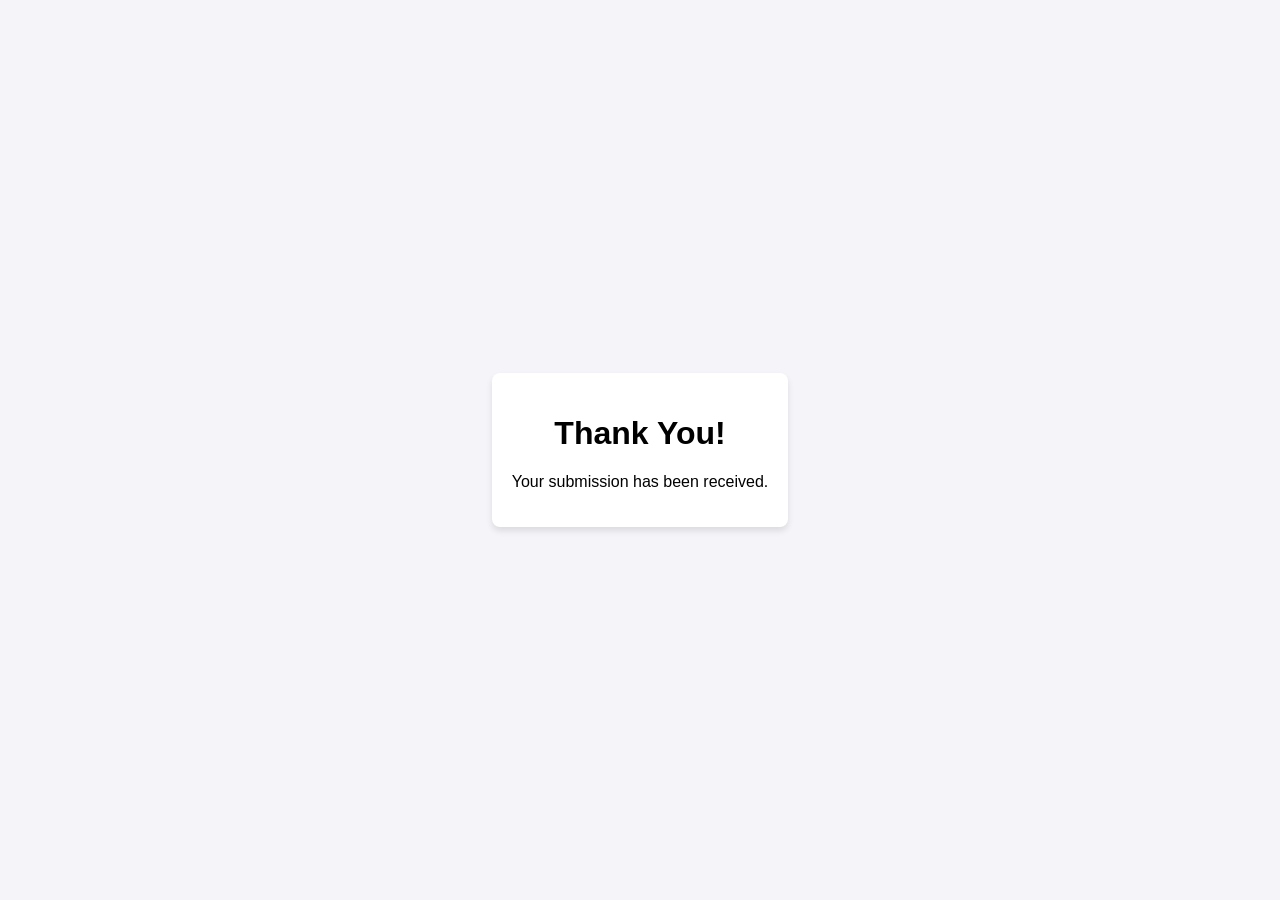
<file: thanks.html>
<!DOCTYPE html>
<html lang="en">
<head>
    <meta charset="UTF-8">
    <meta name="viewport" content="width=device-width, initial-scale=1.0">
    <title>Thank You</title>
    <style>
        body {
            font-family: sans-serif;
            display: flex;
            justify-content: center;
            align-items: center;
            height: 100vh;
            margin: 0;
            background-color: #f4f4f9;
        }
        .container {
            text-align: center;
            padding: 20px;
            background: white;
            border-radius: 8px;
            box-shadow: 0 4px 6px rgba(0,0,0,0.1);
        }
    </style>
</head>
<body>
    <div class="container">
        <h1>Thank You!</h1>
        <p>Your submission has been received.</p>
    </div>
</body>
</html>
</file>
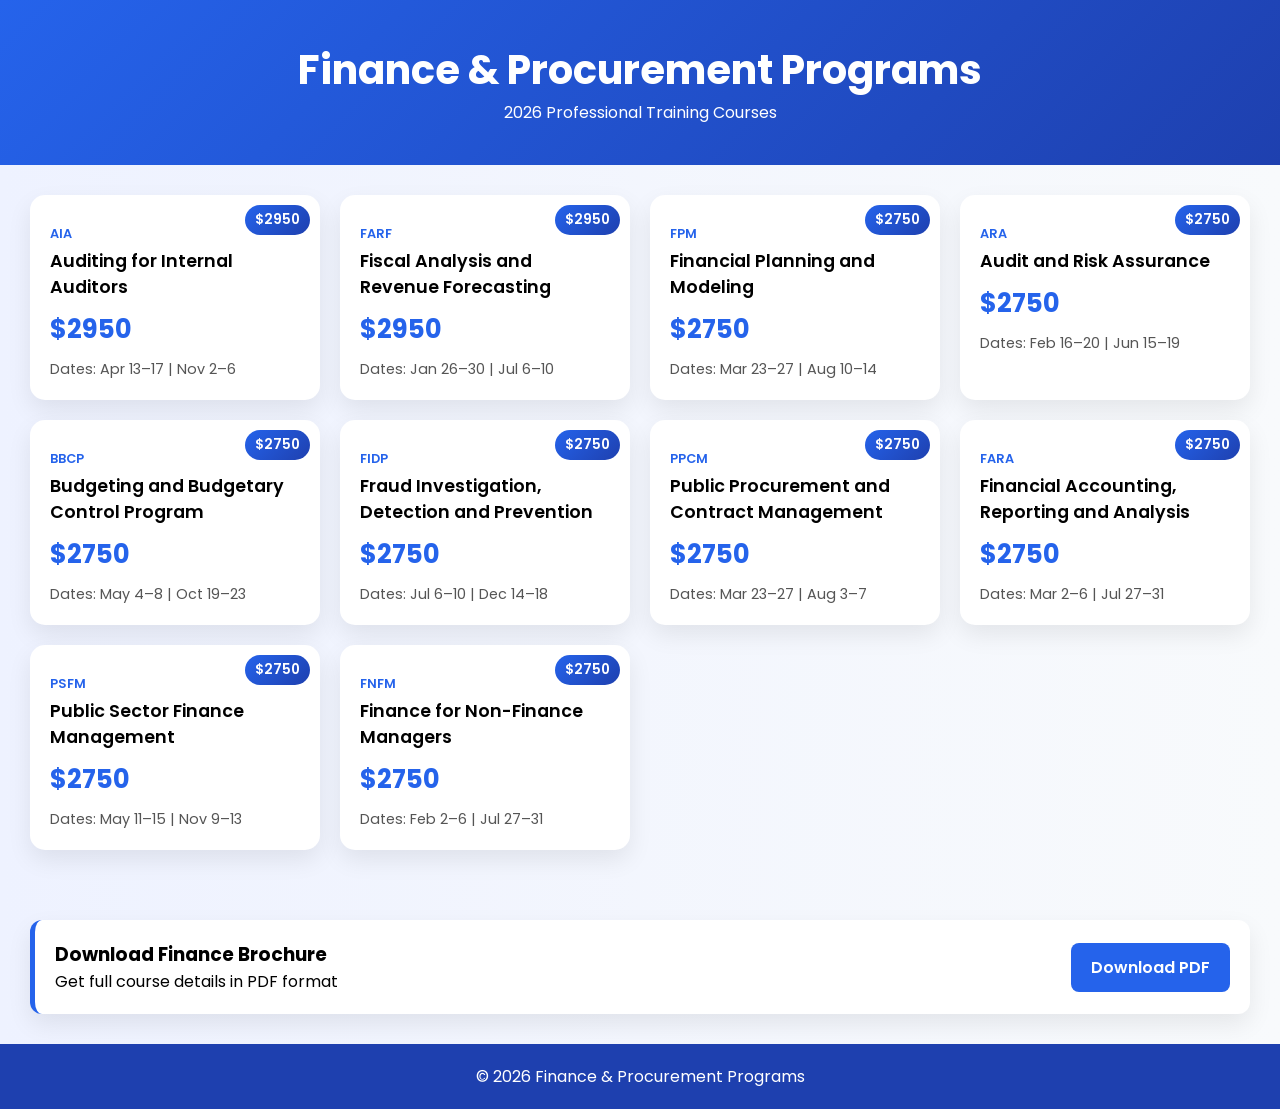
<file: Programs/Finance.html>
<!DOCTYPE html>
<html lang="en">
<head>
<meta charset="UTF-8">
<title>Finance & Procurement Programs</title>

<link rel="stylesheet" href="programs-darkblue.css">

<link href="https://fonts.googleapis.com/css2?family=Poppins:wght@300;400;600&display=swap" rel="stylesheet">

</head>

<body>

<header>
  <h1>Finance & Procurement Programs</h1>
  <p>2026 Professional Training Courses</p>
</header>

<div class="container">
  <div class="grid">

    <div class="card"><div class="badge">$2950</div><div class="code">AIA</div><div class="title">Auditing for Internal Auditors</div><div class="price">$2950</div><div class="info">Dates: Apr 13–17 | Nov 2–6</div></div>

    <div class="card"><div class="badge">$2950</div><div class="code">FARF</div><div class="title">Fiscal Analysis and Revenue Forecasting</div><div class="price">$2950</div><div class="info">Dates: Jan 26–30 | Jul 6–10</div></div>

    <div class="card"><div class="badge">$2750</div><div class="code">FPM</div><div class="title">Financial Planning and Modeling</div><div class="price">$2750</div><div class="info">Dates: Mar 23–27 | Aug 10–14</div></div>

    <div class="card"><div class="badge">$2750</div><div class="code">ARA</div><div class="title">Audit and Risk Assurance</div><div class="price">$2750</div><div class="info">Dates: Feb 16–20 | Jun 15–19</div></div>

    <div class="card"><div class="badge">$2750</div><div class="code">BBCP</div><div class="title">Budgeting and Budgetary Control Program</div><div class="price">$2750</div><div class="info">Dates: May 4–8 | Oct 19–23</div></div>

    <div class="card"><div class="badge">$2750</div><div class="code">FIDP</div><div class="title">Fraud Investigation, Detection and Prevention</div><div class="price">$2750</div><div class="info">Dates: Jul 6–10 | Dec 14–18</div></div>

    <div class="card"><div class="badge">$2750</div><div class="code">PPCM</div><div class="title">Public Procurement and Contract Management</div><div class="price">$2750</div><div class="info">Dates: Mar 23–27 | Aug 3–7</div></div>

    <div class="card"><div class="badge">$2750</div><div class="code">FARA</div><div class="title">Financial Accounting, Reporting and Analysis</div><div class="price">$2750</div><div class="info">Dates: Mar 2–6 | Jul 27–31</div></div>

    <div class="card"><div class="badge">$2750</div><div class="code">PSFM</div><div class="title">Public Sector Finance Management</div><div class="price">$2750</div><div class="info">Dates: May 11–15 | Nov 9–13</div></div>

    <div class="card"><div class="badge">$2750</div><div class="code">FNFM</div><div class="title">Finance for Non-Finance Managers</div><div class="price">$2750</div><div class="info">Dates: Feb 2–6 | Jul 27–31</div></div>

  </div>
</div>

<!-- DOWNLOAD SECTION -->
<div class="download-panel">
  <div class="download-content">
    <div>
      <h3>Download Finance Brochure</h3>
      <p>Get full course details in PDF format</p>
    </div>
    <a href="pdf/FINANCE AND PROCUREMENT PROGRAMS.pdf" download class="download-btn">Download PDF</a>
  </div>
</div>

<div class="footer">
  © 2026 Finance & Procurement Programs
</div>

</body>
</html>
</file>
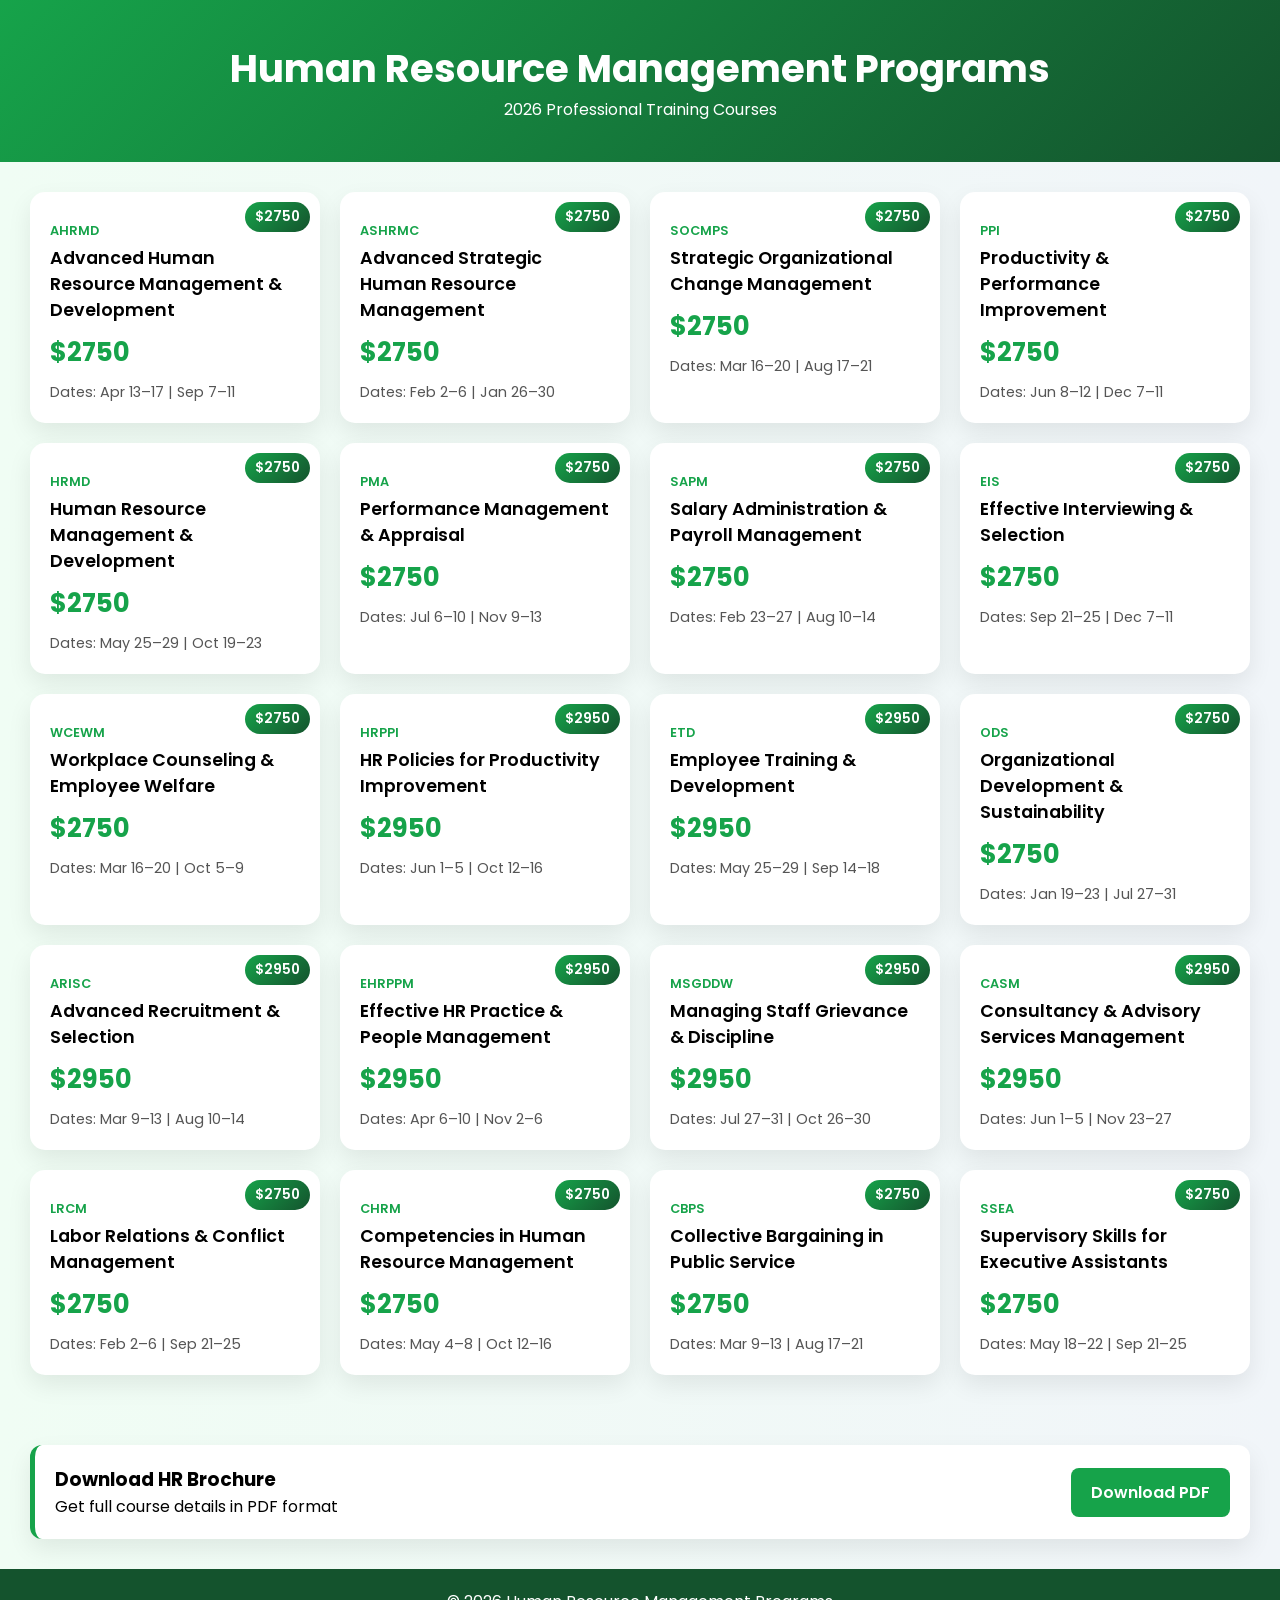
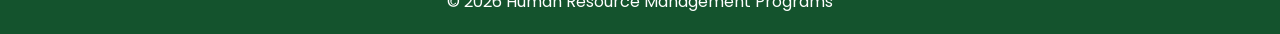
<file: Programs/Human.html>
<!DOCTYPE html>
<html lang="en">
<head>
<meta charset="UTF-8">
<title>Human Resource Management Programs</title>

<link rel="stylesheet" href="programs-green.css">

<link href="https://fonts.googleapis.com/css2?family=Poppins:wght@300;400;600&display=swap" rel="stylesheet">

</head>

<body>

<header>
  <h1>Human Resource Management Programs</h1>
  <p>2026 Professional Training Courses</p>
</header>

<div class="container">
  <div class="grid">

    <div class="card"><div class="badge">$2750</div><div class="code">AHRMD</div><div class="title">Advanced Human Resource Management & Development</div><div class="price">$2750</div><div class="info">Dates: Apr 13–17 | Sep 7–11</div></div>

    <div class="card"><div class="badge">$2750</div><div class="code">ASHRMC</div><div class="title">Advanced Strategic Human Resource Management</div><div class="price">$2750</div><div class="info">Dates: Feb 2–6 | Jan 26–30</div></div>

    <div class="card"><div class="badge">$2750</div><div class="code">SOCMPS</div><div class="title">Strategic Organizational Change Management</div><div class="price">$2750</div><div class="info">Dates: Mar 16–20 | Aug 17–21</div></div>

    <div class="card"><div class="badge">$2750</div><div class="code">PPI</div><div class="title">Productivity & Performance Improvement</div><div class="price">$2750</div><div class="info">Dates: Jun 8–12 | Dec 7–11</div></div>

    <div class="card"><div class="badge">$2750</div><div class="code">HRMD</div><div class="title">Human Resource Management & Development</div><div class="price">$2750</div><div class="info">Dates: May 25–29 | Oct 19–23</div></div>

    <div class="card"><div class="badge">$2750</div><div class="code">PMA</div><div class="title">Performance Management & Appraisal</div><div class="price">$2750</div><div class="info">Dates: Jul 6–10 | Nov 9–13</div></div>

    <div class="card"><div class="badge">$2750</div><div class="code">SAPM</div><div class="title">Salary Administration & Payroll Management</div><div class="price">$2750</div><div class="info">Dates: Feb 23–27 | Aug 10–14</div></div>

    <div class="card"><div class="badge">$2750</div><div class="code">EIS</div><div class="title">Effective Interviewing & Selection</div><div class="price">$2750</div><div class="info">Dates: Sep 21–25 | Dec 7–11</div></div>

    <div class="card"><div class="badge">$2750</div><div class="code">WCEWM</div><div class="title">Workplace Counseling & Employee Welfare</div><div class="price">$2750</div><div class="info">Dates: Mar 16–20 | Oct 5–9</div></div>

    <div class="card"><div class="badge">$2950</div><div class="code">HRPPI</div><div class="title">HR Policies for Productivity Improvement</div><div class="price">$2950</div><div class="info">Dates: Jun 1–5 | Oct 12–16</div></div>

    <div class="card"><div class="badge">$2950</div><div class="code">ETD</div><div class="title">Employee Training & Development</div><div class="price">$2950</div><div class="info">Dates: May 25–29 | Sep 14–18</div></div>

    <div class="card"><div class="badge">$2750</div><div class="code">ODS</div><div class="title">Organizational Development & Sustainability</div><div class="price">$2750</div><div class="info">Dates: Jan 19–23 | Jul 27–31</div></div>

    <div class="card"><div class="badge">$2950</div><div class="code">ARISC</div><div class="title">Advanced Recruitment & Selection</div><div class="price">$2950</div><div class="info">Dates: Mar 9–13 | Aug 10–14</div></div>

    <div class="card"><div class="badge">$2950</div><div class="code">EHRPPM</div><div class="title">Effective HR Practice & People Management</div><div class="price">$2950</div><div class="info">Dates: Apr 6–10 | Nov 2–6</div></div>

    <div class="card"><div class="badge">$2950</div><div class="code">MSGDDW</div><div class="title">Managing Staff Grievance & Discipline</div><div class="price">$2950</div><div class="info">Dates: Jul 27–31 | Oct 26–30</div></div>

    <div class="card"><div class="badge">$2950</div><div class="code">CASM</div><div class="title">Consultancy & Advisory Services Management</div><div class="price">$2950</div><div class="info">Dates: Jun 1–5 | Nov 23–27</div></div>

    <div class="card"><div class="badge">$2750</div><div class="code">LRCM</div><div class="title">Labor Relations & Conflict Management</div><div class="price">$2750</div><div class="info">Dates: Feb 2–6 | Sep 21–25</div></div>

    <div class="card"><div class="badge">$2750</div><div class="code">CHRM</div><div class="title">Competencies in Human Resource Management</div><div class="price">$2750</div><div class="info">Dates: May 4–8 | Oct 12–16</div></div>

    <div class="card"><div class="badge">$2750</div><div class="code">CBPS</div><div class="title">Collective Bargaining in Public Service</div><div class="price">$2750</div><div class="info">Dates: Mar 9–13 | Aug 17–21</div></div>

    <div class="card"><div class="badge">$2750</div><div class="code">SSEA</div><div class="title">Supervisory Skills for Executive Assistants</div><div class="price">$2750</div><div class="info">Dates: May 18–22 | Sep 21–25</div></div>

  </div>
</div>

<!-- DOWNLOAD SECTION -->
<div class="download-panel">
  <div class="download-content">
    <div>
      <h3>Download HR Brochure</h3>
      <p>Get full course details in PDF format</p>
    </div>
    <a href="pdf/HUMAN RESOURCE MANAGEMENT PROGRAMS.pdf" download class="download-btn">Download PDF</a>
  </div>
</div>

<div class="footer">
  © 2026 Human Resource Management Programs
</div>

</body>
</html>
</file>
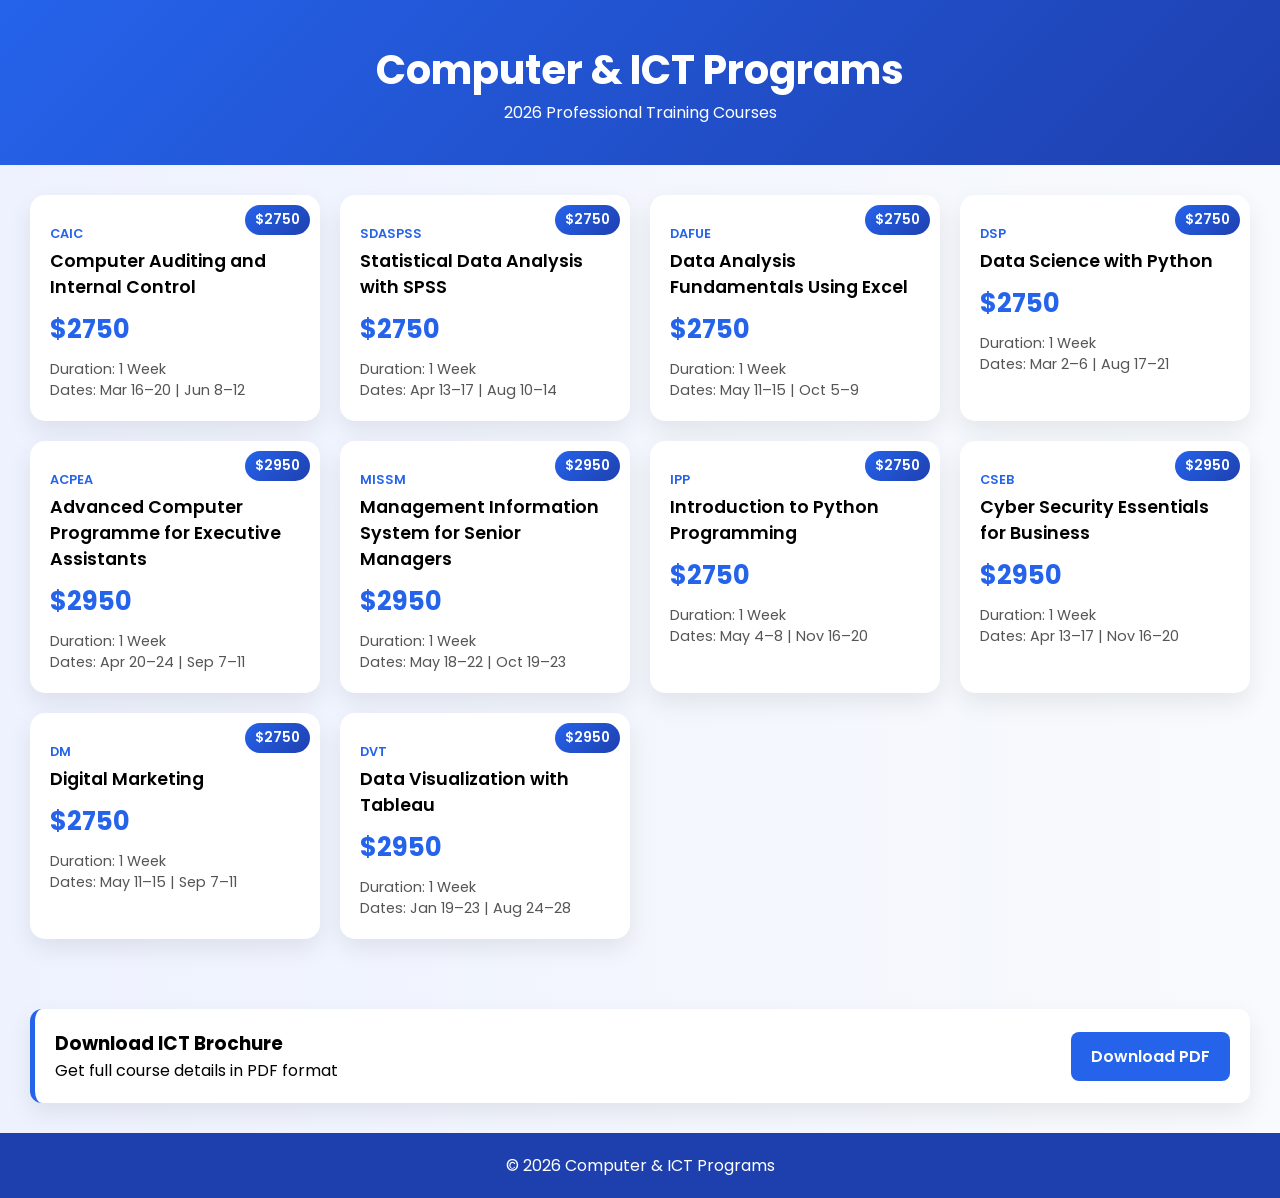
<file: Programs/ICT.html>
<!DOCTYPE html>
<html lang="en">
<head>
<meta charset="UTF-8">
<title>Computer & ICT Programs</title>

<link rel="stylesheet" href="programs-darkblue.css">

<link href="https://fonts.googleapis.com/css2?family=Poppins:wght@300;400;600&display=swap" rel="stylesheet">

</head>

<body>

<header>
  <h1>Computer & ICT Programs</h1>
  <p>2026 Professional Training Courses</p>
</header>

<div class="container">
  <div class="grid">

    <div class="card"><div class="badge">$2750</div><div class="code">CAIC</div><div class="title">Computer Auditing and Internal Control</div><div class="price">$2750</div><div class="info">Duration: 1 Week</div><div class="info">Dates: Mar 16–20 | Jun 8–12</div></div>

    <div class="card"><div class="badge">$2750</div><div class="code">SDASPSS</div><div class="title">Statistical Data Analysis with SPSS</div><div class="price">$2750</div><div class="info">Duration: 1 Week</div><div class="info">Dates: Apr 13–17 | Aug 10–14</div></div>

    <div class="card"><div class="badge">$2750</div><div class="code">DAFUE</div><div class="title">Data Analysis Fundamentals Using Excel</div><div class="price">$2750</div><div class="info">Duration: 1 Week</div><div class="info">Dates: May 11–15 | Oct 5–9</div></div>

    <div class="card"><div class="badge">$2750</div><div class="code">DSP</div><div class="title">Data Science with Python</div><div class="price">$2750</div><div class="info">Duration: 1 Week</div><div class="info">Dates: Mar 2–6 | Aug 17–21</div></div>

    <div class="card"><div class="badge">$2950</div><div class="code">ACPEA</div><div class="title">Advanced Computer Programme for Executive Assistants</div><div class="price">$2950</div><div class="info">Duration: 1 Week</div><div class="info">Dates: Apr 20–24 | Sep 7–11</div></div>

    <div class="card"><div class="badge">$2950</div><div class="code">MISSM</div><div class="title">Management Information System for Senior Managers</div><div class="price">$2950</div><div class="info">Duration: 1 Week</div><div class="info">Dates: May 18–22 | Oct 19–23</div></div>

    <div class="card"><div class="badge">$2750</div><div class="code">IPP</div><div class="title">Introduction to Python Programming</div><div class="price">$2750</div><div class="info">Duration: 1 Week</div><div class="info">Dates: May 4–8 | Nov 16–20</div></div>

    <div class="card"><div class="badge">$2950</div><div class="code">CSEB</div><div class="title">Cyber Security Essentials for Business</div><div class="price">$2950</div><div class="info">Duration: 1 Week</div><div class="info">Dates: Apr 13–17 | Nov 16–20</div></div>

    <div class="card"><div class="badge">$2750</div><div class="code">DM</div><div class="title">Digital Marketing</div><div class="price">$2750</div><div class="info">Duration: 1 Week</div><div class="info">Dates: May 11–15 | Sep 7–11</div></div>

    <div class="card"><div class="badge">$2950</div><div class="code">DVT</div><div class="title">Data Visualization with Tableau</div><div class="price">$2950</div><div class="info">Duration: 1 Week</div><div class="info">Dates: Jan 19–23 | Aug 24–28</div></div>

  </div>
</div>

<!-- DOWNLOAD SECTION -->
<div class="download-panel">
  <div class="download-content">
    <div>
      <h3>Download ICT Brochure</h3>
      <p>Get full course details in PDF format</p>
    </div>
    <a href="pdf/COMPUTER  AND ICT PROGRAMS.pdf" download class="download-btn">Download PDF</a>
  </div>
</div>

<div class="footer">
  © 2026 Computer & ICT Programs
</div>

</body>
</html>
</file>
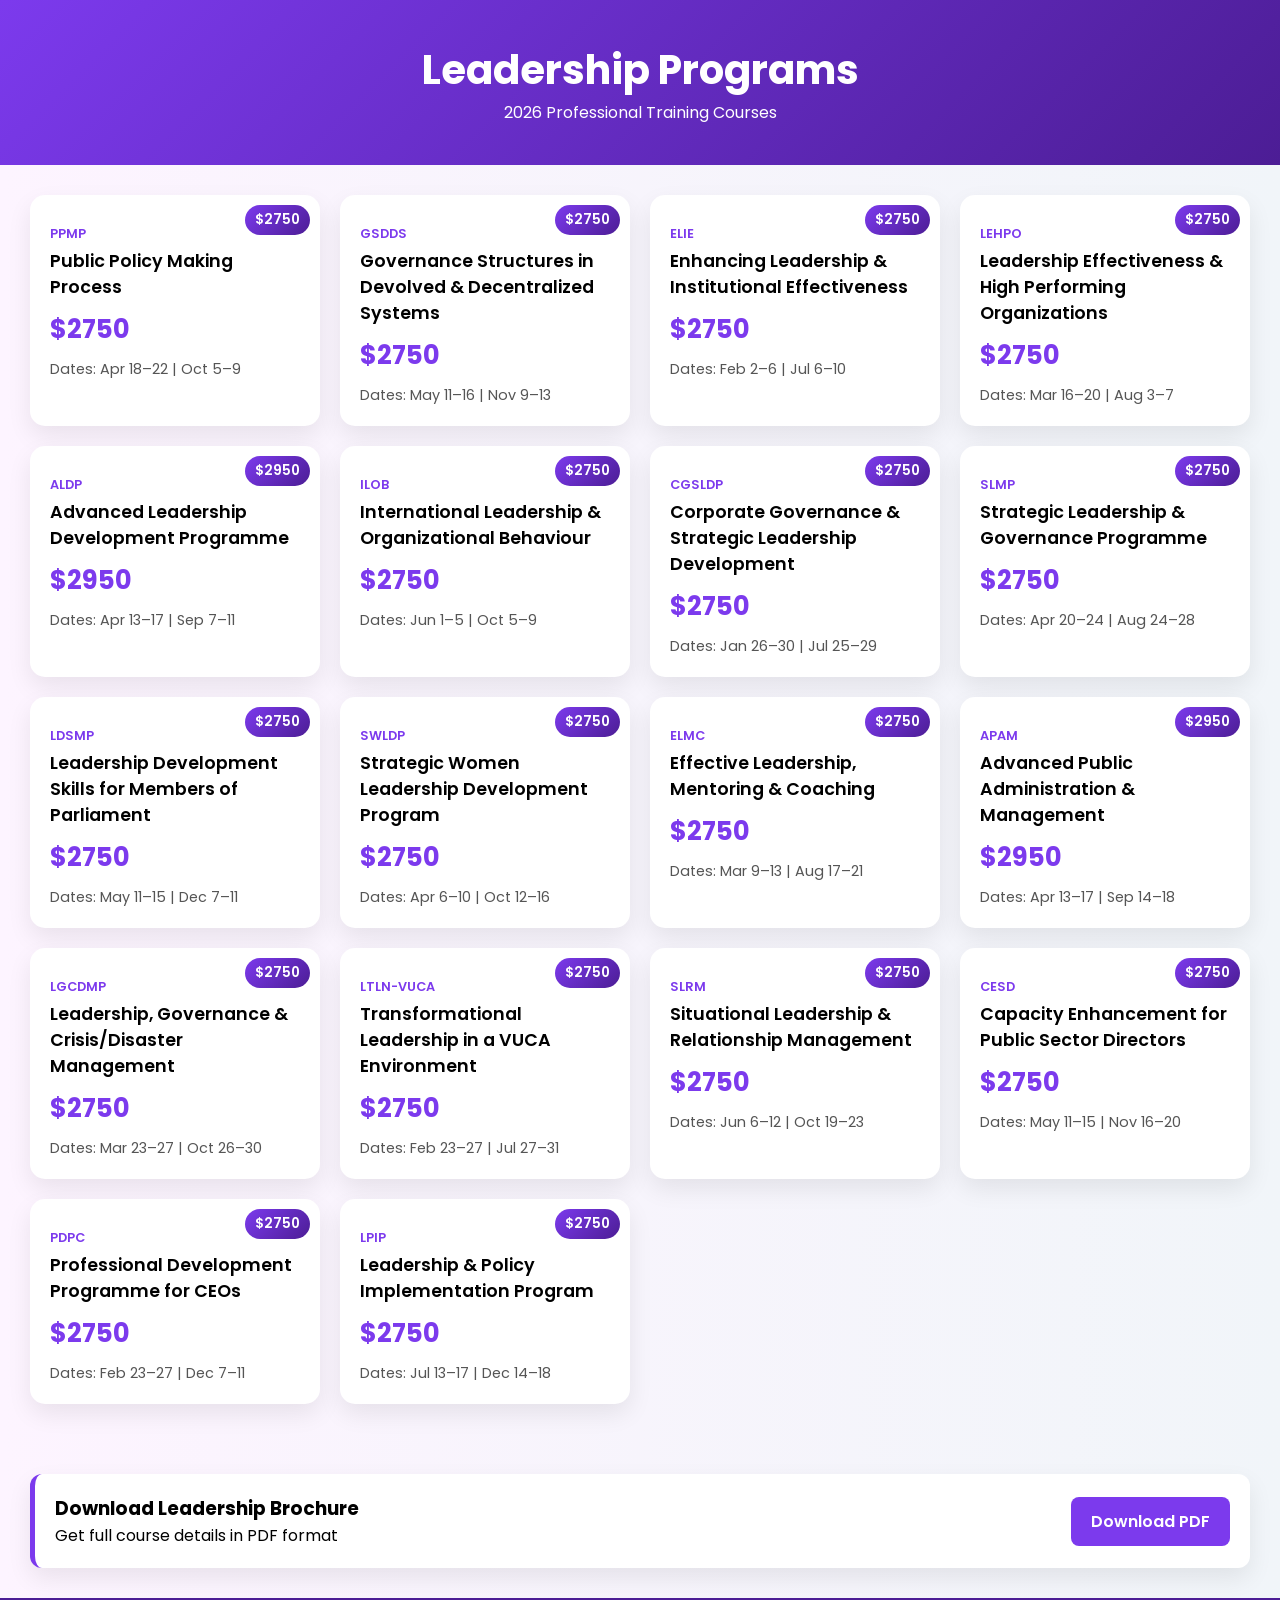
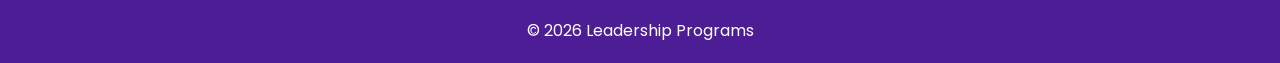
<file: Programs/Leadership.html>
<!DOCTYPE html>
<html lang="en">
<head>
<meta charset="UTF-8">
<title>Leadership Programs</title>

<link rel="stylesheet" href="programs-purple.css">

<link href="https://fonts.googleapis.com/css2?family=Poppins:wght@300;400;600&display=swap" rel="stylesheet">

</head>

<body>

<header>
  <h1>Leadership Programs</h1>
  <p>2026 Professional Training Courses</p>
</header>

<div class="container">
  <div class="grid">

    <div class="card"><div class="badge">$2750</div><div class="code">PPMP</div><div class="title">Public Policy Making Process</div><div class="price">$2750</div><div class="info">Dates: Apr 18–22 | Oct 5–9</div></div>

    <div class="card"><div class="badge">$2750</div><div class="code">GSDDS</div><div class="title">Governance Structures in Devolved & Decentralized Systems</div><div class="price">$2750</div><div class="info">Dates: May 11–16 | Nov 9–13</div></div>

    <div class="card"><div class="badge">$2750</div><div class="code">ELIE</div><div class="title">Enhancing Leadership & Institutional Effectiveness</div><div class="price">$2750</div><div class="info">Dates: Feb 2–6 | Jul 6–10</div></div>

    <div class="card"><div class="badge">$2750</div><div class="code">LEHPO</div><div class="title">Leadership Effectiveness & High Performing Organizations</div><div class="price">$2750</div><div class="info">Dates: Mar 16–20 | Aug 3–7</div></div>

    <div class="card"><div class="badge">$2950</div><div class="code">ALDP</div><div class="title">Advanced Leadership Development Programme</div><div class="price">$2950</div><div class="info">Dates: Apr 13–17 | Sep 7–11</div></div>

    <div class="card"><div class="badge">$2750</div><div class="code">ILOB</div><div class="title">International Leadership & Organizational Behaviour</div><div class="price">$2750</div><div class="info">Dates: Jun 1–5 | Oct 5–9</div></div>

    <div class="card"><div class="badge">$2750</div><div class="code">CGSLDP</div><div class="title">Corporate Governance & Strategic Leadership Development</div><div class="price">$2750</div><div class="info">Dates: Jan 26–30 | Jul 25–29</div></div>

    <div class="card"><div class="badge">$2750</div><div class="code">SLMP</div><div class="title">Strategic Leadership & Governance Programme</div><div class="price">$2750</div><div class="info">Dates: Apr 20–24 | Aug 24–28</div></div>

    <div class="card"><div class="badge">$2750</div><div class="code">LDSMP</div><div class="title">Leadership Development Skills for Members of Parliament</div><div class="price">$2750</div><div class="info">Dates: May 11–15 | Dec 7–11</div></div>

    <div class="card"><div class="badge">$2750</div><div class="code">SWLDP</div><div class="title">Strategic Women Leadership Development Program</div><div class="price">$2750</div><div class="info">Dates: Apr 6–10 | Oct 12–16</div></div>

    <div class="card"><div class="badge">$2750</div><div class="code">ELMC</div><div class="title">Effective Leadership, Mentoring & Coaching</div><div class="price">$2750</div><div class="info">Dates: Mar 9–13 | Aug 17–21</div></div>

    <div class="card"><div class="badge">$2950</div><div class="code">APAM</div><div class="title">Advanced Public Administration & Management</div><div class="price">$2950</div><div class="info">Dates: Apr 13–17 | Sep 14–18</div></div>

    <div class="card"><div class="badge">$2750</div><div class="code">LGCDMP</div><div class="title">Leadership, Governance & Crisis/Disaster Management</div><div class="price">$2750</div><div class="info">Dates: Mar 23–27 | Oct 26–30</div></div>

    <div class="card"><div class="badge">$2750</div><div class="code">LTLN-VUCA</div><div class="title">Transformational Leadership in a VUCA Environment</div><div class="price">$2750</div><div class="info">Dates: Feb 23–27 | Jul 27–31</div></div>

    <div class="card"><div class="badge">$2750</div><div class="code">SLRM</div><div class="title">Situational Leadership & Relationship Management</div><div class="price">$2750</div><div class="info">Dates: Jun 6–12 | Oct 19–23</div></div>

    <div class="card"><div class="badge">$2750</div><div class="code">CESD</div><div class="title">Capacity Enhancement for Public Sector Directors</div><div class="price">$2750</div><div class="info">Dates: May 11–15 | Nov 16–20</div></div>

    <div class="card"><div class="badge">$2750</div><div class="code">PDPC</div><div class="title">Professional Development Programme for CEOs</div><div class="price">$2750</div><div class="info">Dates: Feb 23–27 | Dec 7–11</div></div>

    <div class="card"><div class="badge">$2750</div><div class="code">LPIP</div><div class="title">Leadership & Policy Implementation Program</div><div class="price">$2750</div><div class="info">Dates: Jul 13–17 | Dec 14–18</div></div>

  </div>
</div>

<!-- DOWNLOAD SECTION -->
<div class="download-panel">
  <div class="download-content">
    <div>
      <h3>Download Leadership Brochure</h3>
      <p>Get full course details in PDF format</p>
    </div>
    <a href="pdf/LEADERSHIP PROGRAMS.pdf" download class="download-btn">Download PDF</a>
  </div>
</div>

<div class="footer">
  © 2026 Leadership Programs
</div>

</body>
</html>
</file>
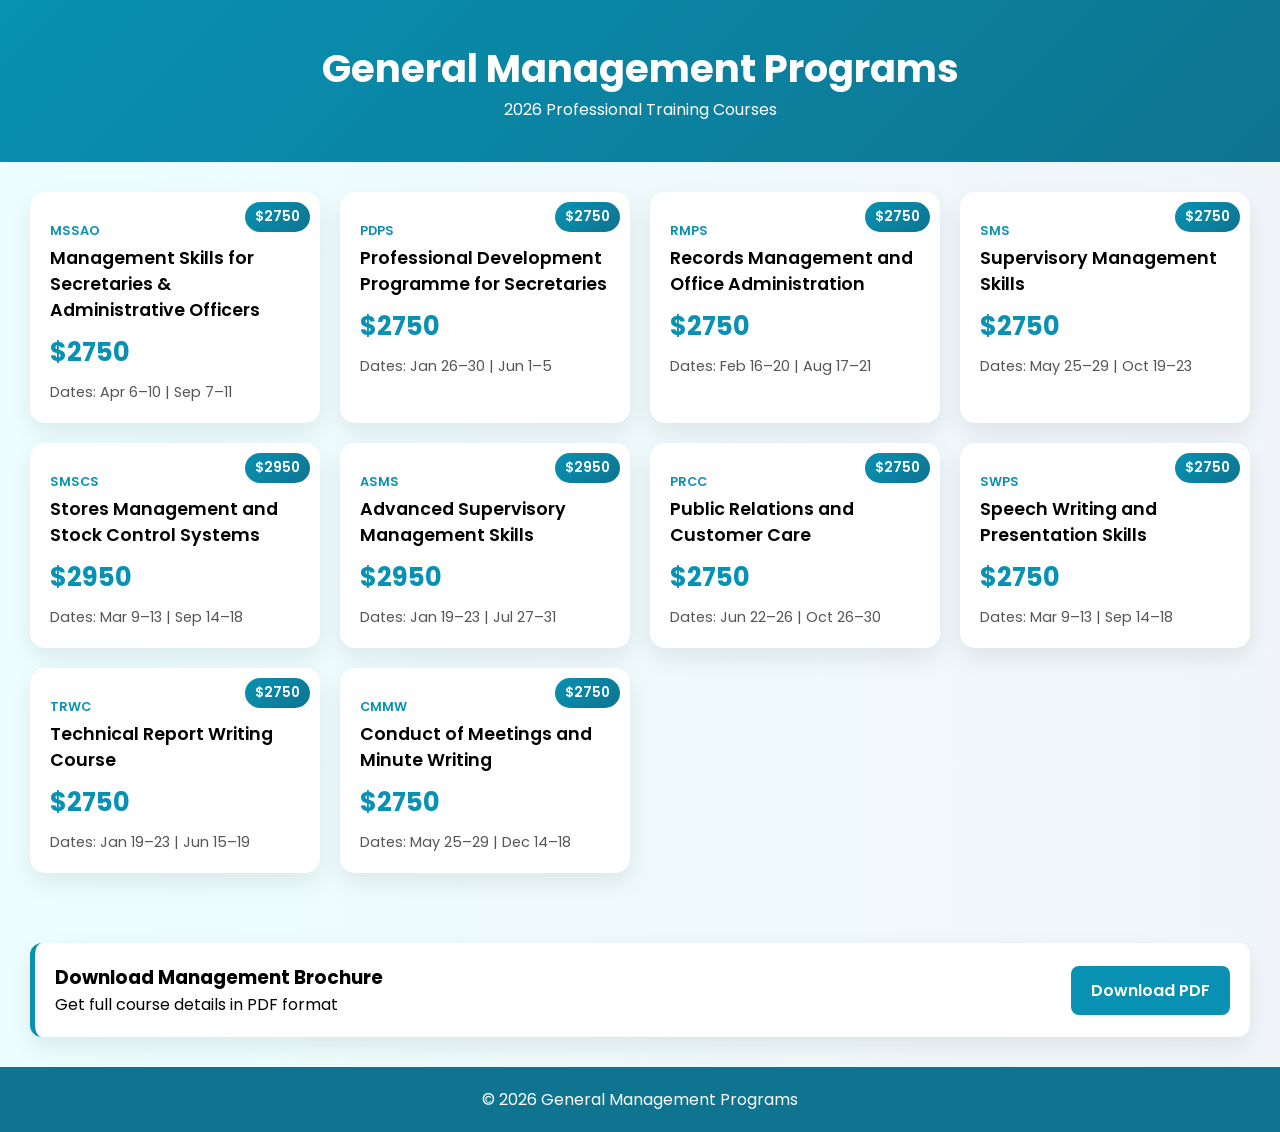
<file: Programs/Management.html>
<!DOCTYPE html>
<html lang="en">
<head>
<meta charset="UTF-8">
<title>General Management Programs</title>

<link rel="stylesheet" href="programs-blue.css">

<link href="https://fonts.googleapis.com/css2?family=Poppins:wght@300;400;600&display=swap" rel="stylesheet">


</head>

<body>

<header>
  <h1>General Management Programs</h1>
  <p>2026 Professional Training Courses</p>
</header>

<div class="container">
  <div class="grid">

    <div class="card"><div class="badge">$2750</div><div class="code">MSSAO</div><div class="title">Management Skills for Secretaries & Administrative Officers</div><div class="price">$2750</div><div class="info">Dates: Apr 6–10 | Sep 7–11</div></div>

    <div class="card"><div class="badge">$2750</div><div class="code">PDPS</div><div class="title">Professional Development Programme for Secretaries</div><div class="price">$2750</div><div class="info">Dates: Jan 26–30 | Jun 1–5</div></div>

    <div class="card"><div class="badge">$2750</div><div class="code">RMPS</div><div class="title">Records Management and Office Administration</div><div class="price">$2750</div><div class="info">Dates: Feb 16–20 | Aug 17–21</div></div>

    <div class="card"><div class="badge">$2750</div><div class="code">SMS</div><div class="title">Supervisory Management Skills</div><div class="price">$2750</div><div class="info">Dates: May 25–29 | Oct 19–23</div></div>

    <div class="card"><div class="badge">$2950</div><div class="code">SMSCS</div><div class="title">Stores Management and Stock Control Systems</div><div class="price">$2950</div><div class="info">Dates: Mar 9–13 | Sep 14–18</div></div>

    <div class="card"><div class="badge">$2950</div><div class="code">ASMS</div><div class="title">Advanced Supervisory Management Skills</div><div class="price">$2950</div><div class="info">Dates: Jan 19–23 | Jul 27–31</div></div>

    <div class="card"><div class="badge">$2750</div><div class="code">PRCC</div><div class="title">Public Relations and Customer Care</div><div class="price">$2750</div><div class="info">Dates: Jun 22–26 | Oct 26–30</div></div>

    <div class="card"><div class="badge">$2750</div><div class="code">SWPS</div><div class="title">Speech Writing and Presentation Skills</div><div class="price">$2750</div><div class="info">Dates: Mar 9–13 | Sep 14–18</div></div>

    <div class="card"><div class="badge">$2750</div><div class="code">TRWC</div><div class="title">Technical Report Writing Course</div><div class="price">$2750</div><div class="info">Dates: Jan 19–23 | Jun 15–19</div></div>

    <div class="card"><div class="badge">$2750</div><div class="code">CMMW</div><div class="title">Conduct of Meetings and Minute Writing</div><div class="price">$2750</div><div class="info">Dates: May 25–29 | Dec 14–18</div></div>

  </div>
</div>

<!-- DOWNLOAD SECTION -->
<div class="download-panel">
  <div class="download-content">
    <div>
      <h3>Download Management Brochure</h3>
      <p>Get full course details in PDF format</p>
    </div>
    <a href="pdf/GENERAL MANAGEMENT PROGRAMS.pdf" download class="download-btn">Download PDF</a>
  </div>
</div>

<div class="footer">
  © 2026 General Management Programs
</div>

</body>
</html>
</file>
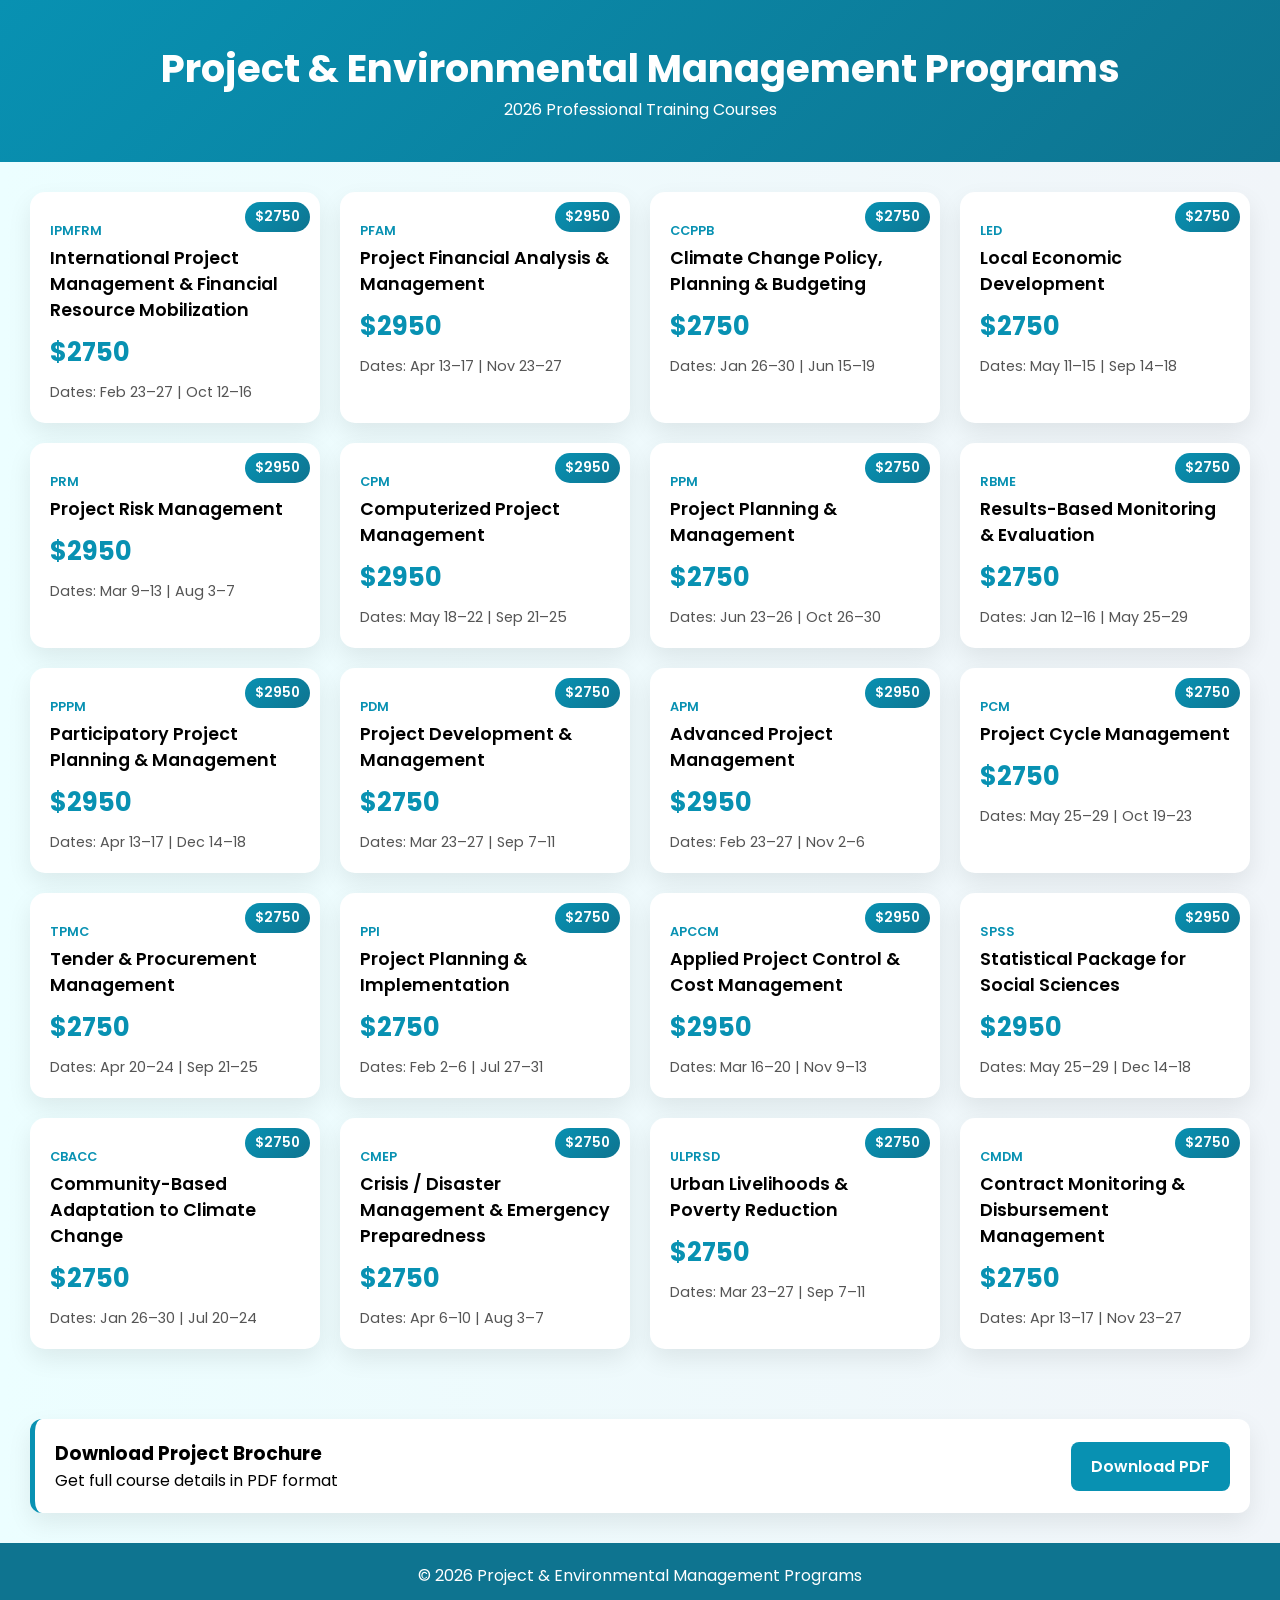
<file: Programs/Project.html>
<!DOCTYPE html>
<html lang="en">
<head>
<meta charset="UTF-8">
<title>Project & Environmental Management Programs</title>

<link href="https://fonts.googleapis.com/css2?family=Poppins:wght@300;400;600&display=swap" rel="stylesheet">

<style>
* {
  margin: 0;
  padding: 0;
  box-sizing: border-box;
  font-family: "Poppins", sans-serif;
}

body {
  background: linear-gradient(to right, #ecfeff, #f1f5f9);
}

header {
  background: linear-gradient(135deg, #0891b2, #0e7490);
  color: white;
  padding: 40px 20px;
  text-align: center;
}

header h1 {
  font-size: 2.4rem;
}

.container {
  padding: 30px;
}

.grid {
  display: grid;
  grid-template-columns: repeat(auto-fit, minmax(280px, 1fr));
  gap: 20px;
}

.card {
  background: white;
  border-radius: 15px;
  padding: 30px 20px 20px;
  box-shadow: 0 10px 25px rgba(0,0,0,0.08);
  transition: 0.3s;
  position: relative;
}

.card:hover {
  transform: translateY(-8px);
}

.badge {
  position: absolute;
  top: 10px;
  right: 10px;
  background: linear-gradient(135deg, #0891b2, #0e7490);
  color: white;
  padding: 5px 10px;
  border-radius: 20px;
  font-size: 0.85rem;
  font-weight: 600;
}

.code {
  font-size: 0.8rem;
  color: #0891b2;
  font-weight: 600;
  margin-bottom: 5px;
}

.title {
  font-size: 1.1rem;
  font-weight: 600;
}

.price {
  font-size: 1.6rem;
  font-weight: 700;
  color: #0891b2;
  margin: 10px 0;
}

.info {
  font-size: 0.9rem;
  color: #555;
}

/* DOWNLOAD SECTION */
.download-panel {
  margin: 40px 30px 0;
  background: white;
  border-radius: 12px;
  padding: 20px;
  box-shadow: 0 10px 25px rgba(0,0,0,0.08);
  border-left: 5px solid #0891b2;
}

.download-content {
  display: flex;
  justify-content: space-between;
  align-items: center;
  gap: 20px;
}

.download-btn {
  background: #0891b2;
  color: white;
  padding: 12px 20px;
  border-radius: 8px;
  text-decoration: none;
  font-weight: 600;
}

.footer {
  text-align: center;
  padding: 20px;
  margin-top: 30px;
  background: #0e7490;
  color: white;
}

@media (max-width: 768px) {
  .download-content {
    flex-direction: column;
    align-items: flex-start;
  }

  .download-btn {
    width: 100%;
    text-align: center;
  }
}
</style>
</head>

<body>

<header>
  <h1>Project & Environmental Management Programs</h1>
  <p>2026 Professional Training Courses</p>
</header>

<div class="container">
  <div class="grid">

    <div class="card"><div class="badge">$2750</div><div class="code">IPMFRM</div><div class="title">International Project Management & Financial Resource Mobilization</div><div class="price">$2750</div><div class="info">Dates: Feb 23–27 | Oct 12–16</div></div>

    <div class="card"><div class="badge">$2950</div><div class="code">PFAM</div><div class="title">Project Financial Analysis & Management</div><div class="price">$2950</div><div class="info">Dates: Apr 13–17 | Nov 23–27</div></div>

    <div class="card"><div class="badge">$2750</div><div class="code">CCPPB</div><div class="title">Climate Change Policy, Planning & Budgeting</div><div class="price">$2750</div><div class="info">Dates: Jan 26–30 | Jun 15–19</div></div>

    <div class="card"><div class="badge">$2750</div><div class="code">LED</div><div class="title">Local Economic Development</div><div class="price">$2750</div><div class="info">Dates: May 11–15 | Sep 14–18</div></div>

    <div class="card"><div class="badge">$2950</div><div class="code">PRM</div><div class="title">Project Risk Management</div><div class="price">$2950</div><div class="info">Dates: Mar 9–13 | Aug 3–7</div></div>

    <div class="card"><div class="badge">$2950</div><div class="code">CPM</div><div class="title">Computerized Project Management</div><div class="price">$2950</div><div class="info">Dates: May 18–22 | Sep 21–25</div></div>

    <div class="card"><div class="badge">$2750</div><div class="code">PPM</div><div class="title">Project Planning & Management</div><div class="price">$2750</div><div class="info">Dates: Jun 23–26 | Oct 26–30</div></div>

    <div class="card"><div class="badge">$2750</div><div class="code">RBME</div><div class="title">Results-Based Monitoring & Evaluation</div><div class="price">$2750</div><div class="info">Dates: Jan 12–16 | May 25–29</div></div>

    <div class="card"><div class="badge">$2950</div><div class="code">PPPM</div><div class="title">Participatory Project Planning & Management</div><div class="price">$2950</div><div class="info">Dates: Apr 13–17 | Dec 14–18</div></div>

    <div class="card"><div class="badge">$2750</div><div class="code">PDM</div><div class="title">Project Development & Management</div><div class="price">$2750</div><div class="info">Dates: Mar 23–27 | Sep 7–11</div></div>

    <div class="card"><div class="badge">$2950</div><div class="code">APM</div><div class="title">Advanced Project Management</div><div class="price">$2950</div><div class="info">Dates: Feb 23–27 | Nov 2–6</div></div>

    <div class="card"><div class="badge">$2750</div><div class="code">PCM</div><div class="title">Project Cycle Management</div><div class="price">$2750</div><div class="info">Dates: May 25–29 | Oct 19–23</div></div>

    <div class="card"><div class="badge">$2750</div><div class="code">TPMC</div><div class="title">Tender & Procurement Management</div><div class="price">$2750</div><div class="info">Dates: Apr 20–24 | Sep 21–25</div></div>

    <div class="card"><div class="badge">$2750</div><div class="code">PPI</div><div class="title">Project Planning & Implementation</div><div class="price">$2750</div><div class="info">Dates: Feb 2–6 | Jul 27–31</div></div>

    <div class="card"><div class="badge">$2950</div><div class="code">APCCM</div><div class="title">Applied Project Control & Cost Management</div><div class="price">$2950</div><div class="info">Dates: Mar 16–20 | Nov 9–13</div></div>

    <div class="card"><div class="badge">$2950</div><div class="code">SPSS</div><div class="title">Statistical Package for Social Sciences</div><div class="price">$2950</div><div class="info">Dates: May 25–29 | Dec 14–18</div></div>

    <div class="card"><div class="badge">$2750</div><div class="code">CBACC</div><div class="title">Community-Based Adaptation to Climate Change</div><div class="price">$2750</div><div class="info">Dates: Jan 26–30 | Jul 20–24</div></div>

    <div class="card"><div class="badge">$2750</div><div class="code">CMEP</div><div class="title">Crisis / Disaster Management & Emergency Preparedness</div><div class="price">$2750</div><div class="info">Dates: Apr 6–10 | Aug 3–7</div></div>

    <div class="card"><div class="badge">$2750</div><div class="code">ULPRSD</div><div class="title">Urban Livelihoods & Poverty Reduction</div><div class="price">$2750</div><div class="info">Dates: Mar 23–27 | Sep 7–11</div></div>

    <div class="card"><div class="badge">$2750</div><div class="code">CMDM</div><div class="title">Contract Monitoring & Disbursement Management</div><div class="price">$2750</div><div class="info">Dates: Apr 13–17 | Nov 23–27</div></div>

  </div>
</div>

<!-- DOWNLOAD SECTION -->
<div class="download-panel">
  <div class="download-content">
    <div>
      <h3>Download Project Brochure</h3>
      <p>Get full course details in PDF format</p>
    </div>
    <a href="pdf/PROJECT MANAGEMENT & ENVIRONMENTAL MANAGEMENT PRORAMS.pdf" download class="download-btn">Download PDF</a>
  </div>
</div>

<div class="footer">
  © 2026 Project & Environmental Management Programs
</div>

</body>
</html>
</file>
<file: Programs/programs-darkblue.css>
* {
  margin: 0;
  padding: 0;
  box-sizing: border-box;
  font-family: "Poppins", sans-serif;
}

body {
  background: linear-gradient(to right, #eef2ff, #f8fafc);
}

header {
  background: linear-gradient(135deg, #2563eb, #1e40af);
  color: white;
  padding: 40px 20px;
  text-align: center;
}

header h1 {
  font-size: 2.5rem;
}

.container {
  padding: 30px;
}

.grid {
  display: grid;
  grid-template-columns: repeat(auto-fit, minmax(280px, 1fr));
  gap: 20px;
}

.card {
  background: white;
  border-radius: 15px;
  padding: 30px 20px 20px;
  box-shadow: 0 10px 25px rgba(0,0,0,0.08);
  transition: 0.3s;
  position: relative;
}

.card:hover {
  transform: translateY(-8px);
}

.badge {
  position: absolute;
  top: 10px;
  right: 10px;
  background: linear-gradient(135deg, #2563eb, #1e40af);
  color: white;
  padding: 5px 10px;
  border-radius: 20px;
  font-size: 0.85rem;
  font-weight: 600;
}

.code {
  font-size: 0.8rem;
  color: #2563eb;
  font-weight: 600;
  margin-bottom: 5px;
}

.title {
  font-size: 1.1rem;
  font-weight: 600;
}

.price {
  font-size: 1.6rem;
  font-weight: 700;
  color: #2563eb;
  margin: 10px 0;
}

.info {
  font-size: 0.9rem;
  color: #555;
}

/* DOWNLOAD SECTION */
.download-panel {
  margin: 40px 30px 0;
  background: white;
  border-radius: 12px;
  padding: 20px;
  box-shadow: 0 10px 25px rgba(0,0,0,0.08);
  border-left: 5px solid #2563eb;
}

.download-content {
  display: flex;
  justify-content: space-between;
  align-items: center;
  gap: 20px;
}

.download-btn {
  background: #2563eb;
  color: white;
  padding: 12px 20px;
  border-radius: 8px;
  text-decoration: none;
  font-weight: 600;
}

.footer {
  text-align: center;
  padding: 20px;
  margin-top: 30px;
  background: #1e40af;
  color: white;
}

@media (max-width: 768px) {
  .download-content {
    flex-direction: column;
    align-items: flex-start;
  }

  .download-btn {
    width: 100%;
    text-align: center;
  }
}
</file>
<file: Programs/programs-green.css>
* {
  margin: 0;
  padding: 0;
  box-sizing: border-box;
  font-family: "Poppins", sans-serif;
}

body {
  background: linear-gradient(to right, #f0fdf4, #f1f5f9);
}

header {
  background: linear-gradient(135deg, #16a34a, #14532d);
  color: white;
  padding: 40px 20px;
  text-align: center;
}

header h1 {
  font-size: 2.4rem;
}

.container {
  padding: 30px;
}

.grid {
  display: grid;
  grid-template-columns: repeat(auto-fit, minmax(280px, 1fr));
  gap: 20px;
}

.card {
  background: white;
  border-radius: 15px;
  padding: 30px 20px 20px;
  box-shadow: 0 10px 25px rgba(0,0,0,0.08);
  transition: 0.3s;
  position: relative;
}

.card:hover {
  transform: translateY(-8px);
}

.badge {
  position: absolute;
  top: 10px;
  right: 10px;
  background: linear-gradient(135deg, #16a34a, #14532d);
  color: white;
  padding: 5px 10px;
  border-radius: 20px;
  font-size: 0.85rem;
  font-weight: 600;
}

.code {
  font-size: 0.8rem;
  color: #16a34a;
  font-weight: 600;
  margin-bottom: 5px;
}

.title {
  font-size: 1.1rem;
  font-weight: 600;
}

.price {
  font-size: 1.6rem;
  font-weight: 700;
  color: #16a34a;
  margin: 10px 0;
}

.info {
  font-size: 0.9rem;
  color: #555;
}

/* DOWNLOAD SECTION */
.download-panel {
  margin: 40px 30px 0;
  background: white;
  border-radius: 12px;
  padding: 20px;
  box-shadow: 0 10px 25px rgba(0,0,0,0.08);
  border-left: 5px solid #16a34a;
}

.download-content {
  display: flex;
  justify-content: space-between;
  align-items: center;
  gap: 20px;
}

.download-btn {
  background: #16a34a;
  color: white;
  padding: 12px 20px;
  border-radius: 8px;
  text-decoration: none;
  font-weight: 600;
}

.footer {
  text-align: center;
  padding: 20px;
  margin-top: 30px;
  background: #14532d;
  color: white;
}

@media (max-width: 768px) {
  .download-content {
    flex-direction: column;
    align-items: flex-start;
  }

  .download-btn {
    width: 100%;
    text-align: center;
  }
}
</file>
<file: Programs/programs-purple.css>
* {
  margin: 0;
  padding: 0;
  box-sizing: border-box;
  font-family: "Poppins", sans-serif;
}

body {
  background: linear-gradient(to right, #fdf4ff, #f1f5f9);
}

header {
  background: linear-gradient(135deg, #7c3aed, #4c1d95);
  color: white;
  padding: 40px 20px;
  text-align: center;
}

header h1 {
  font-size: 2.5rem;
}

.container {
  padding: 30px;
}

.grid {
  display: grid;
  grid-template-columns: repeat(auto-fit, minmax(280px, 1fr));
  gap: 20px;
}

.card {
  background: white;
  border-radius: 15px;
  padding: 30px 20px 20px;
  box-shadow: 0 10px 25px rgba(0,0,0,0.08);
  transition: 0.3s;
  position: relative;
}

.card:hover {
  transform: translateY(-8px);
}

.badge {
  position: absolute;
  top: 10px;
  right: 10px;
  background: linear-gradient(135deg, #7c3aed, #4c1d95);
  color: white;
  padding: 5px 10px;
  border-radius: 20px;
  font-size: 0.85rem;
  font-weight: 600;
}

.code {
  font-size: 0.8rem;
  color: #7c3aed;
  font-weight: 600;
  margin-bottom: 5px;
}

.title {
  font-size: 1.1rem;
  font-weight: 600;
}

.price {
  font-size: 1.6rem;
  font-weight: 700;
  color: #7c3aed;
  margin: 10px 0;
}

.info {
  font-size: 0.9rem;
  color: #555;
}

/* DOWNLOAD SECTION */
.download-panel {
  margin: 40px 30px 0;
  background: white;
  border-radius: 12px;
  padding: 20px;
  box-shadow: 0 10px 25px rgba(0,0,0,0.08);
  border-left: 5px solid #7c3aed;
}

.download-content {
  display: flex;
  justify-content: space-between;
  align-items: center;
  gap: 20px;
}

.download-btn {
  background: #7c3aed;
  color: white;
  padding: 12px 20px;
  border-radius: 8px;
  text-decoration: none;
  font-weight: 600;
}

.footer {
  text-align: center;
  padding: 20px;
  margin-top: 30px;
  background: #4c1d95;
  color: white;
}

@media (max-width: 768px) {
  .download-content {
    flex-direction: column;
    align-items: flex-start;
  }

  .download-btn {
    width: 100%;
    text-align: center;
  }
}
</file>
<file: Programs/programs-blue.css>
* {
  margin: 0;
  padding: 0;
  box-sizing: border-box;
  font-family: "Poppins", sans-serif;
}

body {
  background: linear-gradient(to right, #ecfeff, #f1f5f9);
}

header {
  background: linear-gradient(135deg, #0891b2, #0e7490);
  color: white;
  padding: 40px 20px;
  text-align: center;
}

header h1 {
  font-size: 2.4rem;
}

.container {
  padding: 30px;
}

.grid {
  display: grid;
  grid-template-columns: repeat(auto-fit, minmax(280px, 1fr));
  gap: 20px;
}

.card {
  background: white;
  border-radius: 15px;
  padding: 30px 20px 20px;
  box-shadow: 0 10px 25px rgba(0,0,0,0.08);
  transition: 0.3s;
  position: relative;
}

.card:hover {
  transform: translateY(-8px);
}

.badge {
  position: absolute;
  top: 10px;
  right: 10px;
  background: linear-gradient(135deg, #0891b2, #0e7490);
  color: white;
  padding: 5px 10px;
  border-radius: 20px;
  font-size: 0.85rem;
  font-weight: 600;
}

.code {
  font-size: 0.8rem;
  color: #0891b2;
  font-weight: 600;
  margin-bottom: 5px;
}

.title {
  font-size: 1.1rem;
  font-weight: 600;
}

.price {
  font-size: 1.6rem;
  font-weight: 700;
  color: #0891b2;
  margin: 10px 0;
}

.info {
  font-size: 0.9rem;
  color: #555;
}

/* DOWNLOAD SECTION */
.download-panel {
  margin: 40px 30px 0;
  background: white;
  border-radius: 12px;
  padding: 20px;
  box-shadow: 0 10px 25px rgba(0,0,0,0.08);
  border-left: 5px solid #0891b2;
}

.download-content {
  display: flex;
  justify-content: space-between;
  align-items: center;
  gap: 20px;
}

.download-btn {
  background: #0891b2;
  color: white;
  padding: 12px 20px;
  border-radius: 8px;
  text-decoration: none;
  font-weight: 600;
}

.footer {
  text-align: center;
  padding: 20px;
  margin-top: 30px;
  background: #0e7490;
  color: white;
}

@media (max-width: 768px) {
  .download-content {
    flex-direction: column;
    align-items: flex-start;
  }

  .download-btn {
    width: 100%;
    text-align: center;
  }
}
</file>
